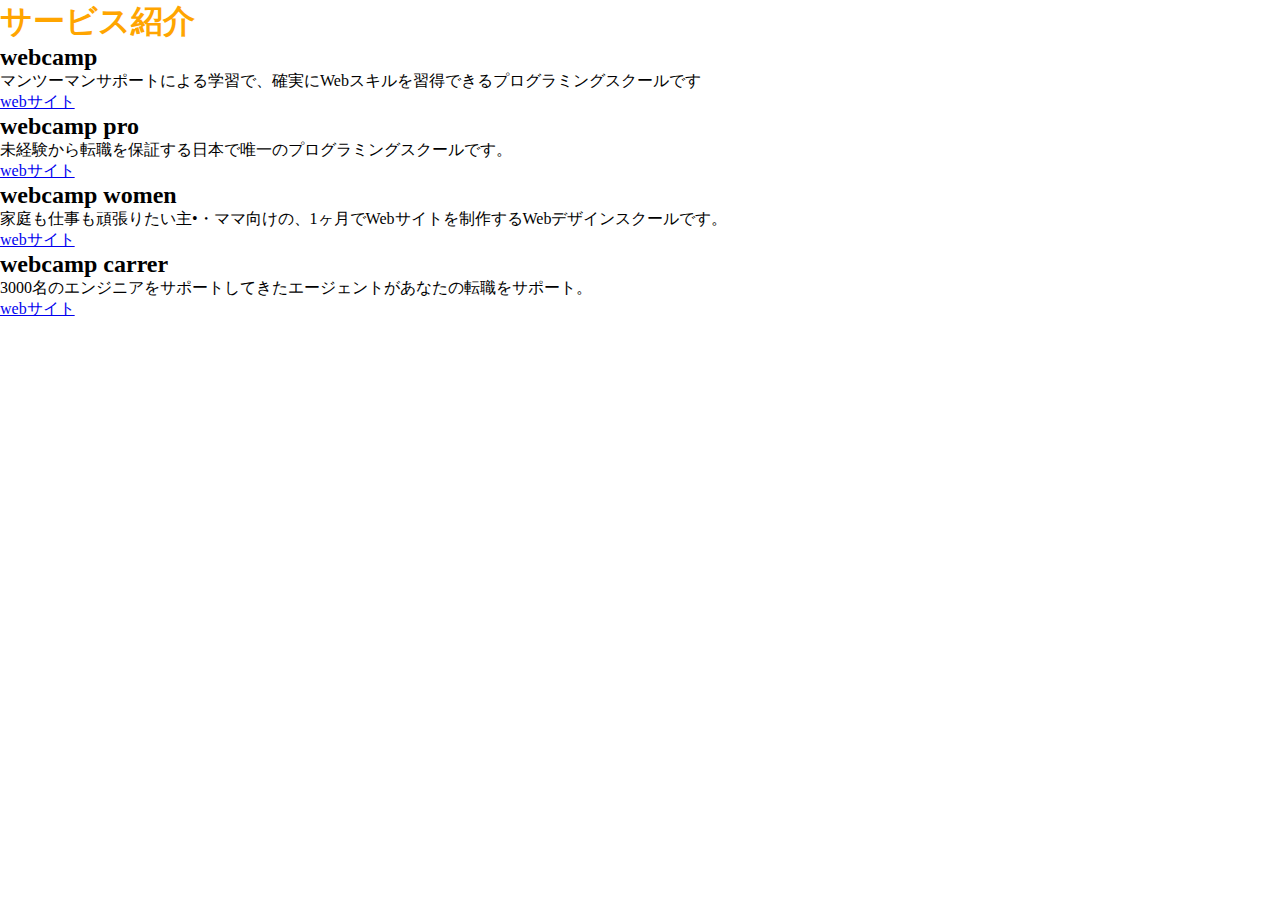
<file: chapter2/index.html>
<!DOCTYPE html>
<html lang="ja">
  <head>
    <meta charset="utf-8"/>
    <title>第二章演習</title>
    <link rel="stylesheet" href="style.css"/>
  </head>
  <body>
    <h1>サービス紹介</h1>
    <h2>webcamp</h2>
    <p>マンツーマンサポートによる学習で、確実にWebスキルを習得できるプログラミングスクールです</p>
    <a href="index.html">webサイト</a>
    
    <h2>webcamp pro</h2>
    <p>未経験から転職を保証する日本で唯一のプログラミングスクールです。</p>
    <a href="index.html">webサイト</a>

    <h2>webcamp women</h2>
    <p>家庭も仕事も頑張りたい主•・ママ向けの、1ヶ月でWebサイトを制作するWebデザインスクールです。</p>
    <a href="index.html">webサイト</a>
    
    <h2>webcamp carrer</h2>
    <p>3000名のエンジニアをサポートしてきたエージェントがあなたの転職をサポート。</p>
    <a href="index.html">webサイト</a>
    
  </body>
  
  
</html>
</file>
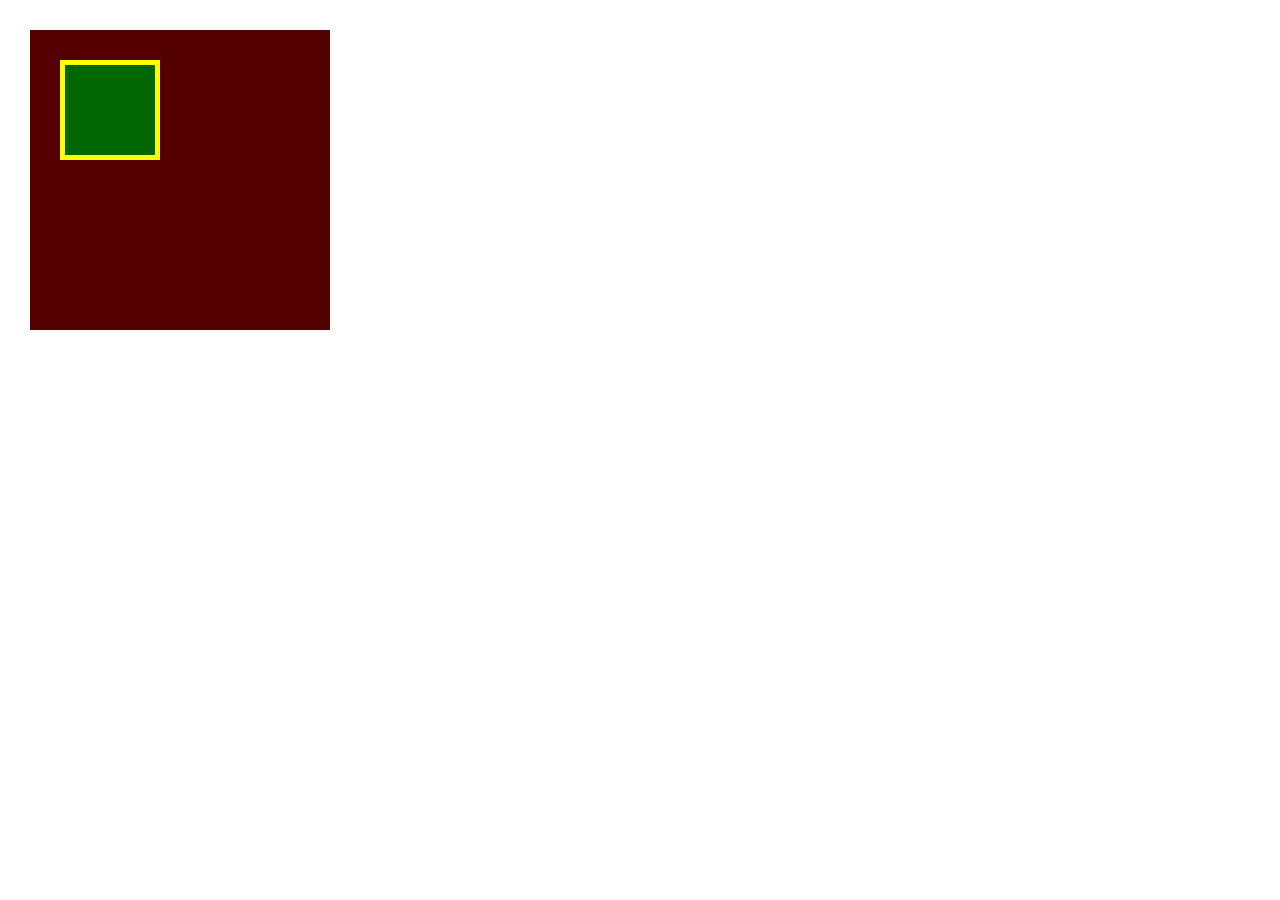
<file: chapter3/index.html>
<!DOCTYPE html>
<html lang="ja">
  <head>
    <meta charset="UTF-8" />
    <link rel="stylesheet" href="style.css" />
    <title>BOX</title>
  </head>

  <body>
    <div class="box1">
      <div class="box2"></div>
    </div>
  </body>
</html>
</file>
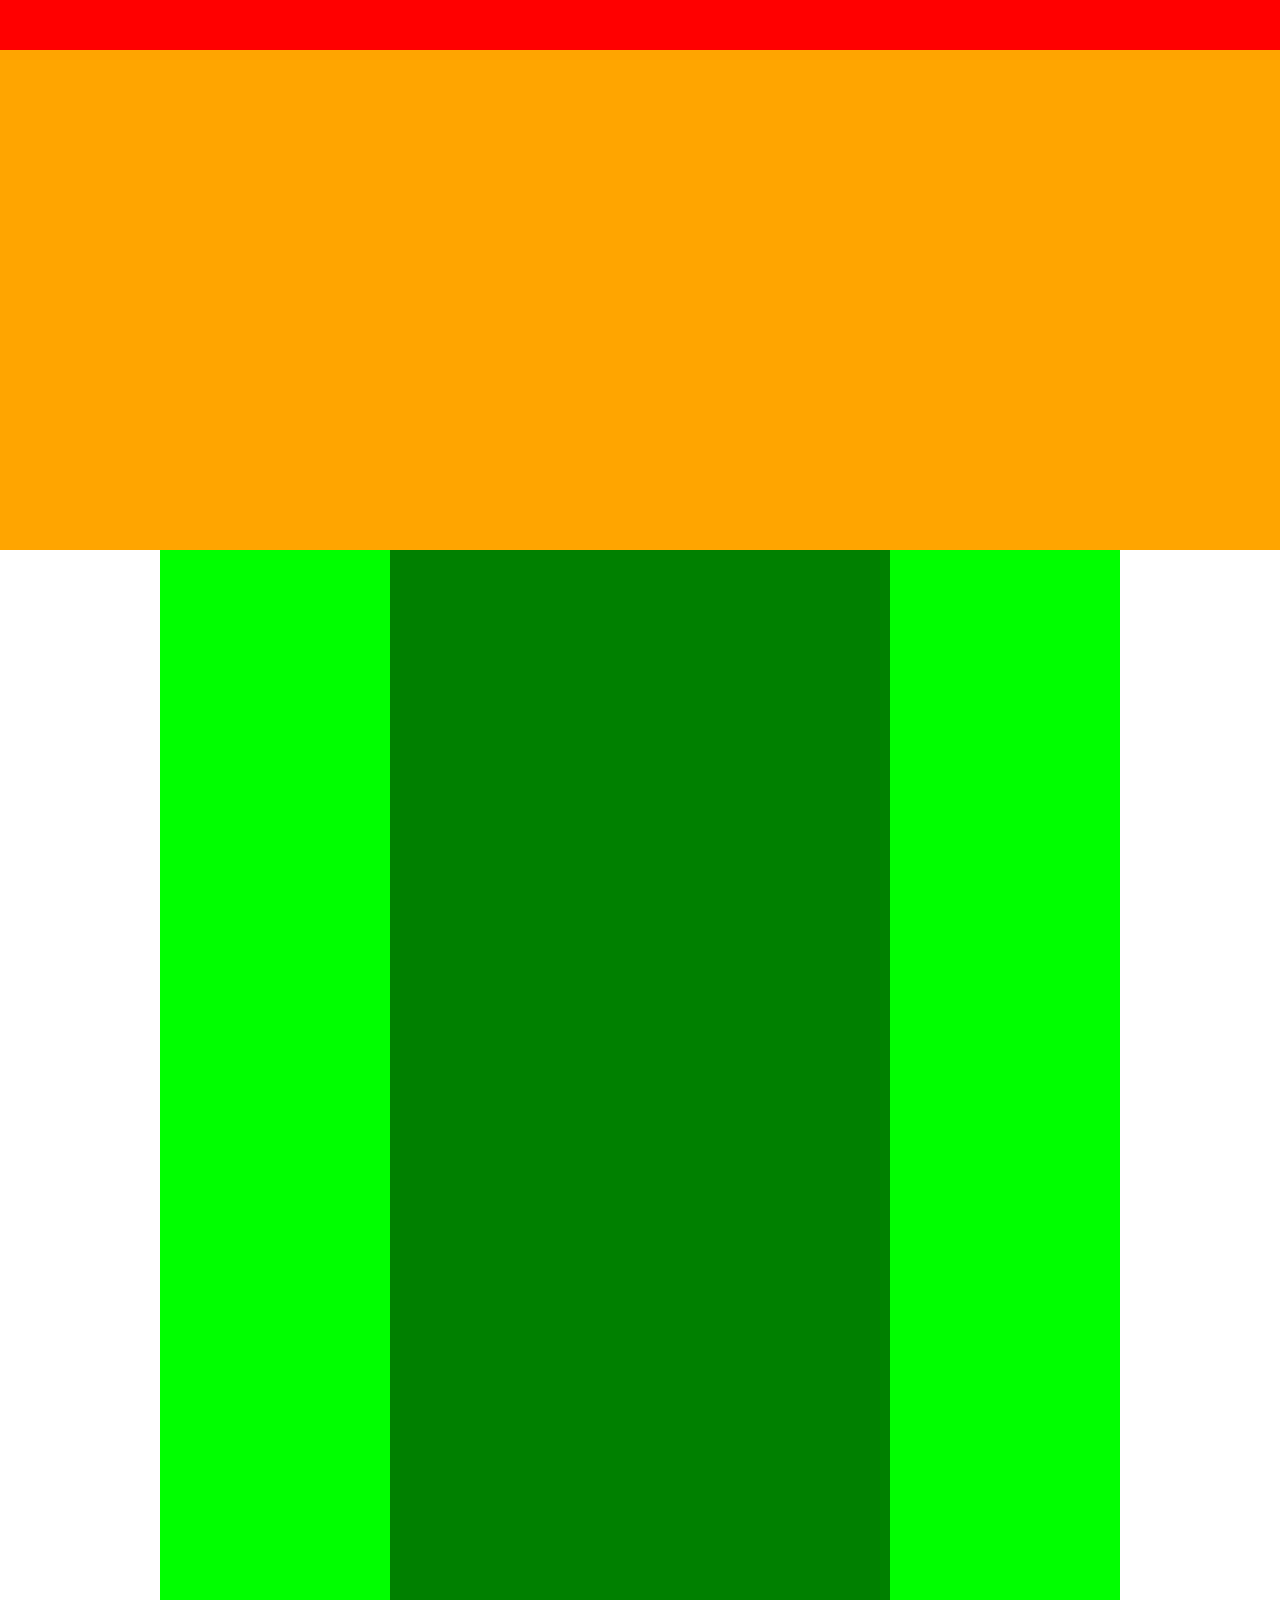
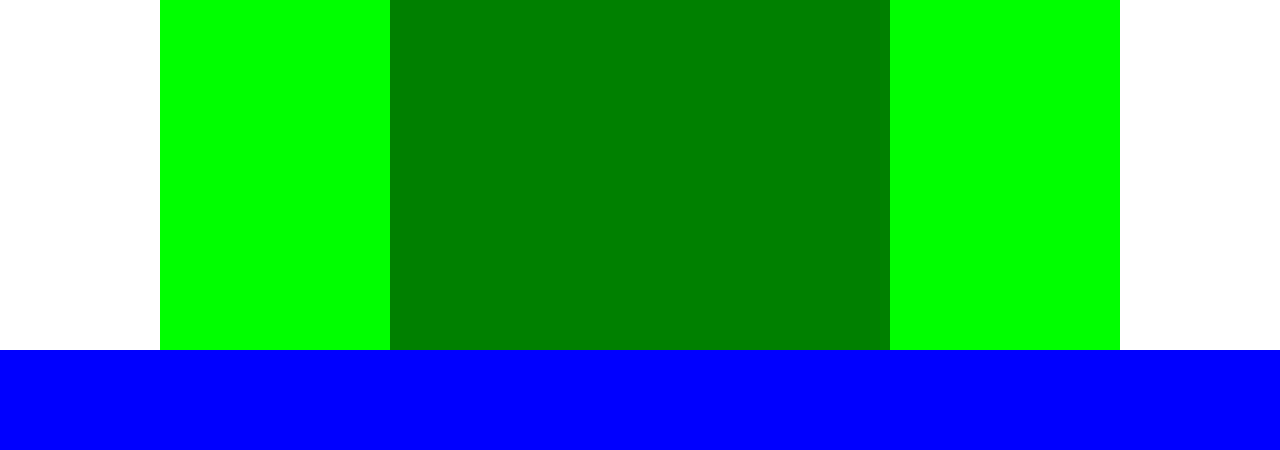
<file: chapter4/index.html>
<!DOCTYPE html>
<html lang="ja">
  <head>
    <meta charset="utf-8"/>
    <link rel="stylesheet" href="style.css"/>
    <title>第4章演習</title>
  </head>
  <body>
    <div class="header"></div>

    <div class="main-visual"></div>

    <div class="main">
      <div class="sidebar-left"></div>

      <div class="blog"></div>

      <div class="sidebar-right"></div>
    </div>

    <div class="footer"></div>
  </body>
</html>
</file>
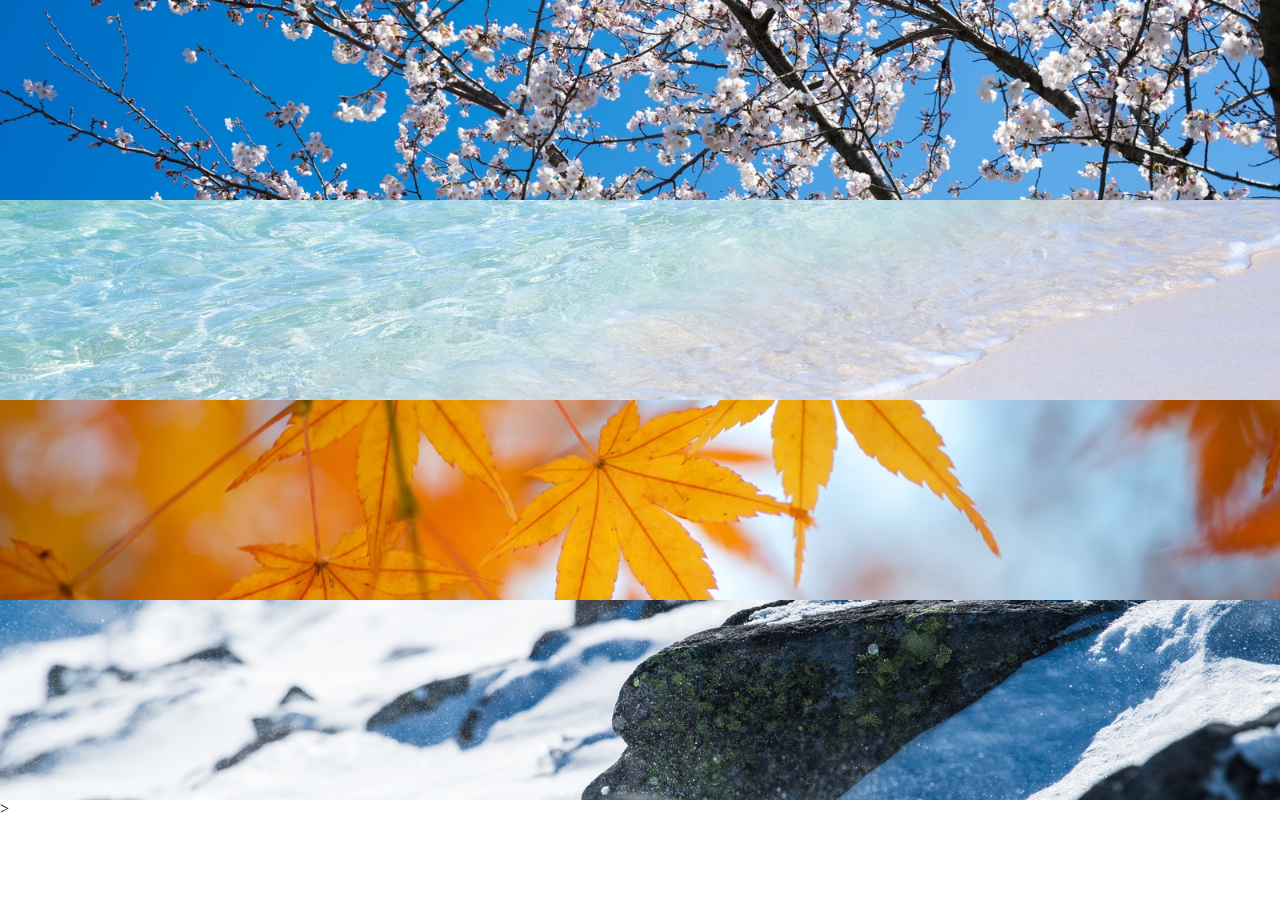
<file: chapter6/index.html>
<!DOCTYPE html>
<html lang="ja">
  <head>
    <meta charset="utf-8"/>
    <link rel="stylesheet" href="style.css"/>
    <title>第6章演習</title>
  </head>

  <body>
    <header class="heading"></header>

    <div class="main-visual"></div>

    <div class="main"></div>

    <footer class="footer"></footer>


  </body>

</html>>
</file>
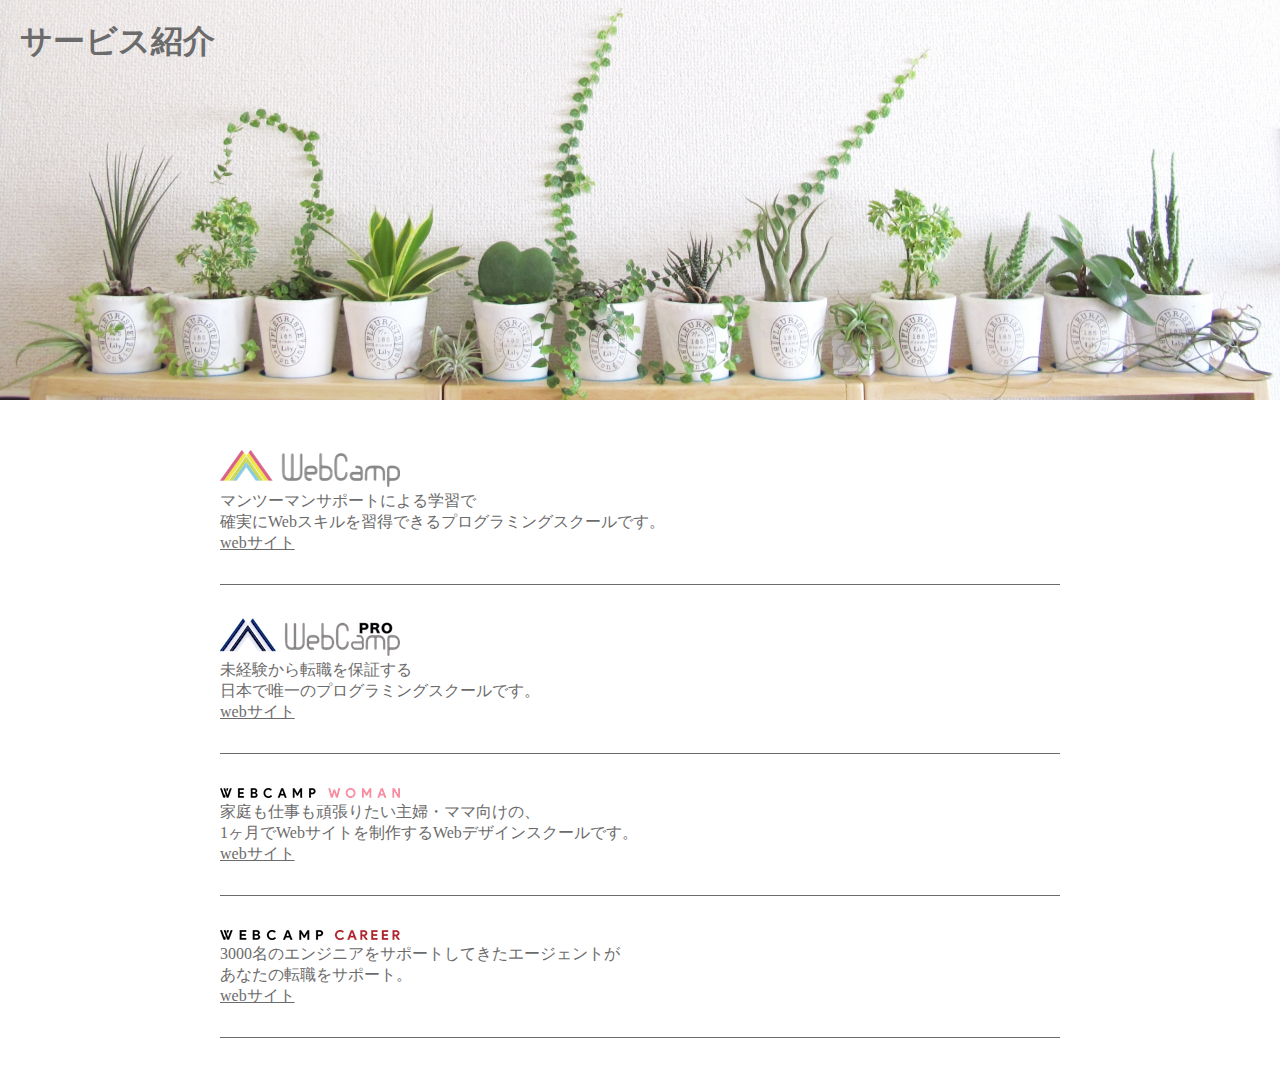
<file: chapter7/index.html>
<!DOCTYPE html>
<html lang="ja">
  <head>
    <meta charset="UTF-8" />
    <link rel="stylesheet" href="style.css" />
    <title>第7章演習</title>
  </head>

  <body>

    <header>
      <div class="header-visual">
        <h1 class="heading">サービス紹介</h1>
      </div>
    </header>

    <main>
      <section class="blog">

        <div class="blog-box1">
          <img src="img/wc-logo.png"/>
          <section class="blog-text">
            <p>
              マンツーマンサポートによる学習で</br>
              確実にWebスキルを習得できるプログラミングスクールです。
            </p>
            <a href="index.html">webサイト</a>
          </section>
        </div>

        <div class="blog-box2">
          <img src="img/wcp-logo.png"></img>
          <section  class="blog-text">
            <p>
              未経験から転職を保証する</br>
              日本で唯一のプログラミングスクールです。
            </p>
            <a href="index.html">webサイト</a>
          </section>
        </div>

        <div class="blog-box3">
          <img src="img/wcw-logo.png"></img>
          <section  class="blog-text">
            <p>
              家庭も仕事も頑張りたい主婦・ママ向けの、<br>
              1ヶ月でWebサイトを制作するWebデザインスクールです。
            </p>
            <a href="index.html">webサイト</a>
          </section>
        </div>

        <div class="blog-box4">
          <img src="img/wcc-logo.png"></img>
          <section  class="blog-text">
            <p>
              3000名のエンジニアをサポートしてきたエージェントが</br>
              あなたの転職をサポート。
            </p>
            <a href="index.html">webサイト</a>
          </section>
        </div>

      </section>
    </main>

  </body>
</file>
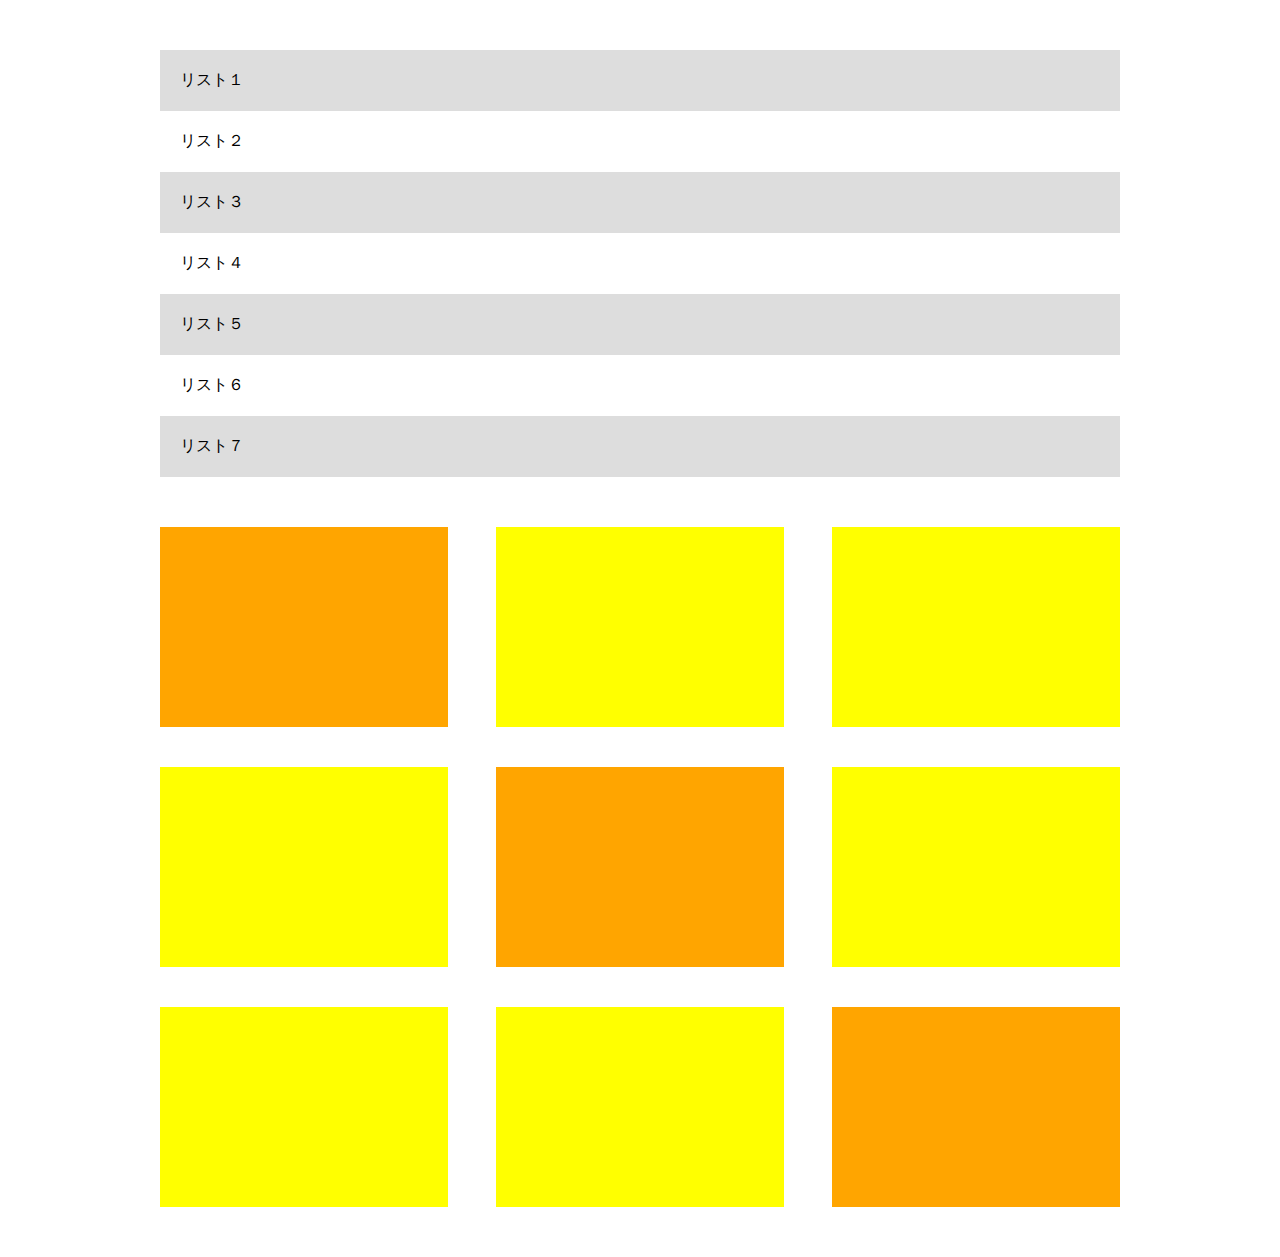
<file: chapter8/index.html>
<!DOCTYPE html>
<html lamg="ja">
  <head>
    <meta charset="utf-8">
    <title>第8章演習</title>
    <link rel="stylesheet" href="style.css"/>
  </head>

  <body>

    <div class="list-box">
      <div class="list-item">リスト１</div>
      <div class="list-item">リスト２</div>
      <div class="list-item">リスト３</div>
      <div class="list-item">リスト４</div>
      <div class="list-item">リスト５</div>
      <div class="list-item">リスト６</div>
      <div class="list-item">リスト７</div>
    </div>

    <div class="box">
      <div class="box1"></div>
      <div class="box2"></div>
      <div class="box3"></div>
      <div class="box4"></div>
      <div class="box5"></div>
      <div class="box6"></div>
      <div class="box7"></div>
      <div class="box8"></div>
      <div class="box9"></div>
    </div>

  </body>

</html>
</file>
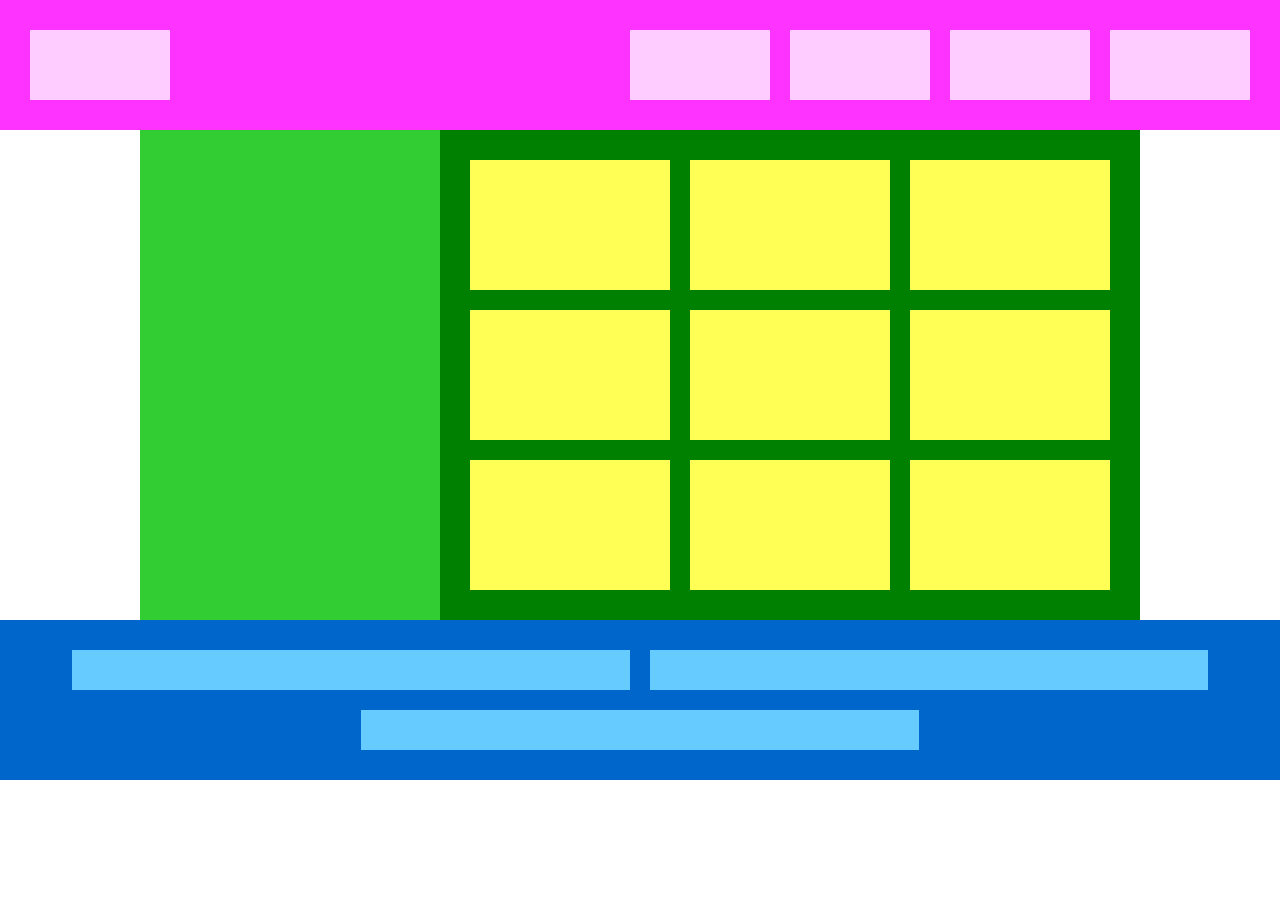
<file: flexbox/index.html>
<!DOCTYPE html>
<html lang="ja">
  <head>
    <meta charset="utf-8"/>
    <link rel="stylesheet" href="style.css"/>
    <title>Flex Box</title>
  </head>

  <body>
    <!--ヘッダー-->
    <header>
      <div class="header-box"></div>
      <div class="header-box"></div>
      <div class="header-box"></div>
      <div class="header-box"></div>
      <div class="header-box"></div>
    </header>

    <!--メイン-->
    <main>
      <div class="main-box">
        <div class="main-box1"></div>
        <div class="main-box2">
          <div class="main-box-item"></div>
          <div class="main-box-item"></div>
          <div class="main-box-item"></div>
          <div class="main-box-item"></div>
          <div class="main-box-item"></div>
          <div class="main-box-item"></div>
          <div class="main-box-item"></div>
          <div class="main-box-item"></div>
          <div class="main-box-item"></div>
        </div>
      </div>
    </main>

    <!--フッター-->
    <footer>
      <div class="footer-box"></div>
      <div class="footer-box"></div>
      <div class="footer-box"></div>
    </footer>

  </body>

</html>
</file>
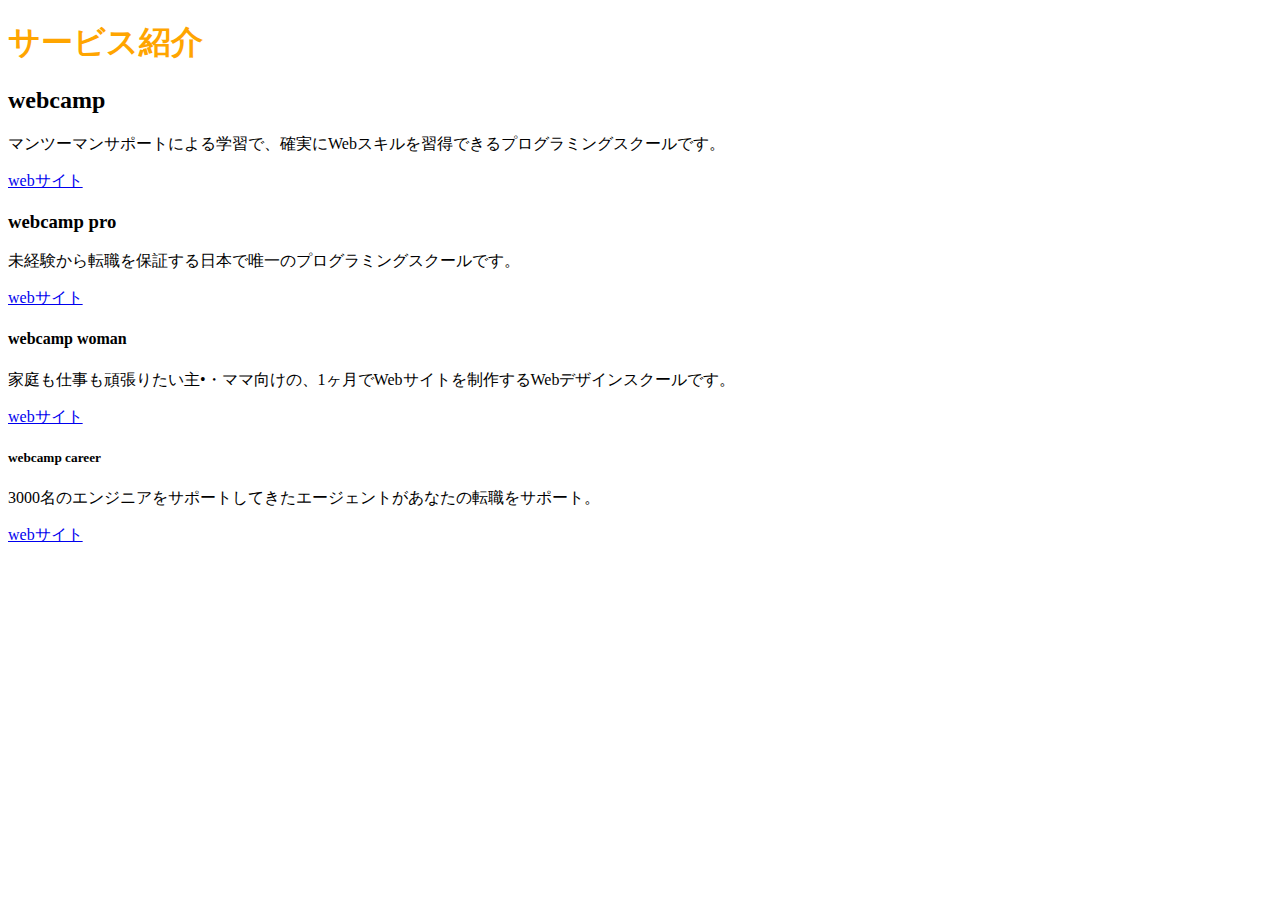
<file: sample/sample.html>
<!DOCTYPE HTML>
<html lang="ja">
  <head>
    <meta charset="UTF-8" />
    <title>第2章演習</title>
    <link rel="stylesheet" href="style.css" />
  </head>

  <body>
     <h1>サービス紹介</h1>
     <h2>webcamp</h2>
     <p>マンツーマンサポートによる学習で、確実にWebスキルを習得できるプログラミングスクールです。</p>
     <a href="https://www.youtube.com/">webサイト</a>
     <h3>webcamp pro</h3>
     <p>未経験から転職を保証する日本で唯一のプログラミングスクールです。</p>
     <a href="https://www.youtube.com/">webサイト</a>
     <h4>webcamp woman</h4>
     <p>家庭も仕事も頑張りたい主•・ママ向けの、1ヶ月でWebサイトを制作するWebデザインスクールです。</p>
     <a href="https://www.youtube.com/">webサイト</a>
     <h5>webcamp career</h5>
     <p>3000名のエンジニアをサポートしてきたエージェントがあなたの転職をサポート。</p>
     <a href="https://www.youtube.com/">webサイト</a>
  </body>
</html>
</file>
<file: chapter2/style.css>
*{
  margin: 0px;
  padding: 0px;
  box-sizing: border-box;
}

h1{
  color: orange;
}
</file>
<file: chapter3/style.css>
*{
  margin: 0px;
  padding: 0px;
  box-sizing: border-box;
}

.box1 {
  width: 300px;
  height: 300px;
  background-color: #550000	;
  margin: 30px;
  padding: 30px;
}

.box2 {
  width: 100px;
  height: 100px;
  background-color: #006600	;
  border: 5px solid yellow;
}
</file>
<file: chapter4/style.css>
*{
  margin:0px;
  padding:0px;
  box-sizing:border-box;
}

.header{
  width:100%;
  height:50px;
  background-color:red;
}

.main-visual{
  width:100%;
  height:500px;
  background-color:orange;
}

.main{
  width:960px;
  margin: 0 auto;
  display: flex;
  justify-content: center;
}

.sidebar-left{
  width:230px;
  height:1400px;
  background-color:lime;
}

.blog{
  width:500px;
  height:1400px;
  background-color:green;
}

.sidebar-right{
  width:230px;
  height:1400px;
  background-color:lime;
}

.footer{
  width:100%;
  height:100PX;
  background-color:blue;
}
</file>
<file: chapter6/style.css>
* {
  margin: 0;
  padding: 0;
  box-sizing: border-box;
}

header.heading {
  width: 100%;
  height: 200px;
  background-image: url(img/box1.jpg);
  background-size: cover;
  background-position: center;
}

.main-visual{
  width: 100%;
  height: 200px;
  background-image: url(img/box2.jpg);
  background-size: cover;
  background-position: center;
}

.main{
  width: 100%;
  height: 200px;
  background-image: url(img/box3.jpg);
  background-size: cover;
  background-position: center;
}

.footer{
  width: 100%;
  height: 200px;
  background-image: url(img/box4.jpg);
  background-size: cover;
  background-position: center;
}
</file>
<file: chapter7/style.css>
* {
  margin: 0;
  padding: 0;
  box-sizing: border-box;
  color: #6c6b6b;
}

.header-visual{
  width: 100%;
  height: 400px;
  background-image: url(img/mv.jpg);
  background-size: cover;
  background-position: bottom;
}

.heading{
  padding: 20px;
}


.blog{
  width: 840px;
  margin: 50px auto;
}

.blog-box1{
  padding-bottom: 30px;
  border-bottom: 1px solid #6c6b6b;
}

.blog-box2{
  padding: 30px 0;
  border-bottom: 1px solid #6c6b6b;
}

.blog-box3{
  padding: 30px 0;
  border-bottom: 1px solid #6c6b6b;
}

.blog-box4{
  padding: 30px 0;
  border-bottom: 1px solid #6c6b6b;
}
</file>
<file: chapter8/style.css>
*{
  padding: 0px;
  margin: 0px;
  box-sizing: border-box;
}

.list-box{
  width: 960px;
  margin: 50px auto;
}

.list-item:nth-child(odd){
  background-color: #DDD;
  padding: 20px;
}

.list-item:nth-child(even){
  padding: 20px;
}

.box{
  width: 960px;
  height: 680px;
  margin: 0 auto 50px;
  display: flex;
  flex-wrap:wrap;

}

.box1{
  height: 200px;
  width: 30%;
  background-color:orange;
  margin-right: 5%;
  margin-bottom: 40px
}

.box2{
  height: 200px;
  width: 30%;
  background-color:yellow;
  margin-right: 5%;
  margin-bottom: 40px
}

.box3{
  height: 200px;
  width: 30%;
  background-color:yellow;
}

.box4{
  height: 200px;
  width: 30%;
  background-color:yellow;
  margin-right: 5%;
  margin-bottom: 40px
}

.box5{
  height: 200px;
  width: 30%;
  background-color:orange;
  margin-right: 5%;
  margin-bottom: 40px
}

.box6{
  height: 200px;
  width: 30%;
  background-color:yellow;
}

.box7{
  height: 200px;
  width: 30%;
  background-color:yellow;
  margin-right: 5%;
  margin-bottom: 40px
}

.box8{
  height: 200px;
  width: 30%;
  background-color:yellow;
  margin-right: 5%;
  margin-bottom: 40px
}

.box9{
  height: 200px;
  width: 30%;
  background-color:orange;
}
</file>
<file: flexbox/style.css>
*{
  margin: 0px;
  padding: 0px;
  box-sizing: border-box;
}

header{
  width: 100%;
  height: 130px;
  background-color: #FF33FF;
  display: flex;
  justify-content:flex-end;
  padding: 30px 20px;
}

header>:first-child{
  margin-right: auto;
}

.header-box{
  flex-basis:140px;
  height: 70px;
  background-color: #FFCCFF;
  margin: 0 10px;
}

.main-box{
  width: 1000px;
  height: 490px;
  display: flex;
  margin: 0 auto;
}

.main-box1{
  width: 300px;
  height: 490px;
  background-color: limegreen;
}

.main-box2{
  max-width: 700px;
  flex-grow:1;
  height: 490px;
  background-color: green;
  padding: 20px;
  display: flex;
  flex-wrap:wrap;
}

.main-box2>.main-box-item{
  background-color: #FFFF55;
  flex-basis: 200px;
  height: 130px;
  margin: 10px;
}

footer{
  width: 100%;
  background-color: #0066CC;
  height: 160px;
  padding: 20px;
  display: flex;
  justify-content:center;
  flex-wrap:wrap;
}

.footer-box{
  flex-basis:45%;
  max-width: 600px;
  height: 40px;
  margin: 10px;
  background-color: #66CCFF;
}
</file>
<file: sample/style.css>
h1{
  color:orange;
}
</file>
